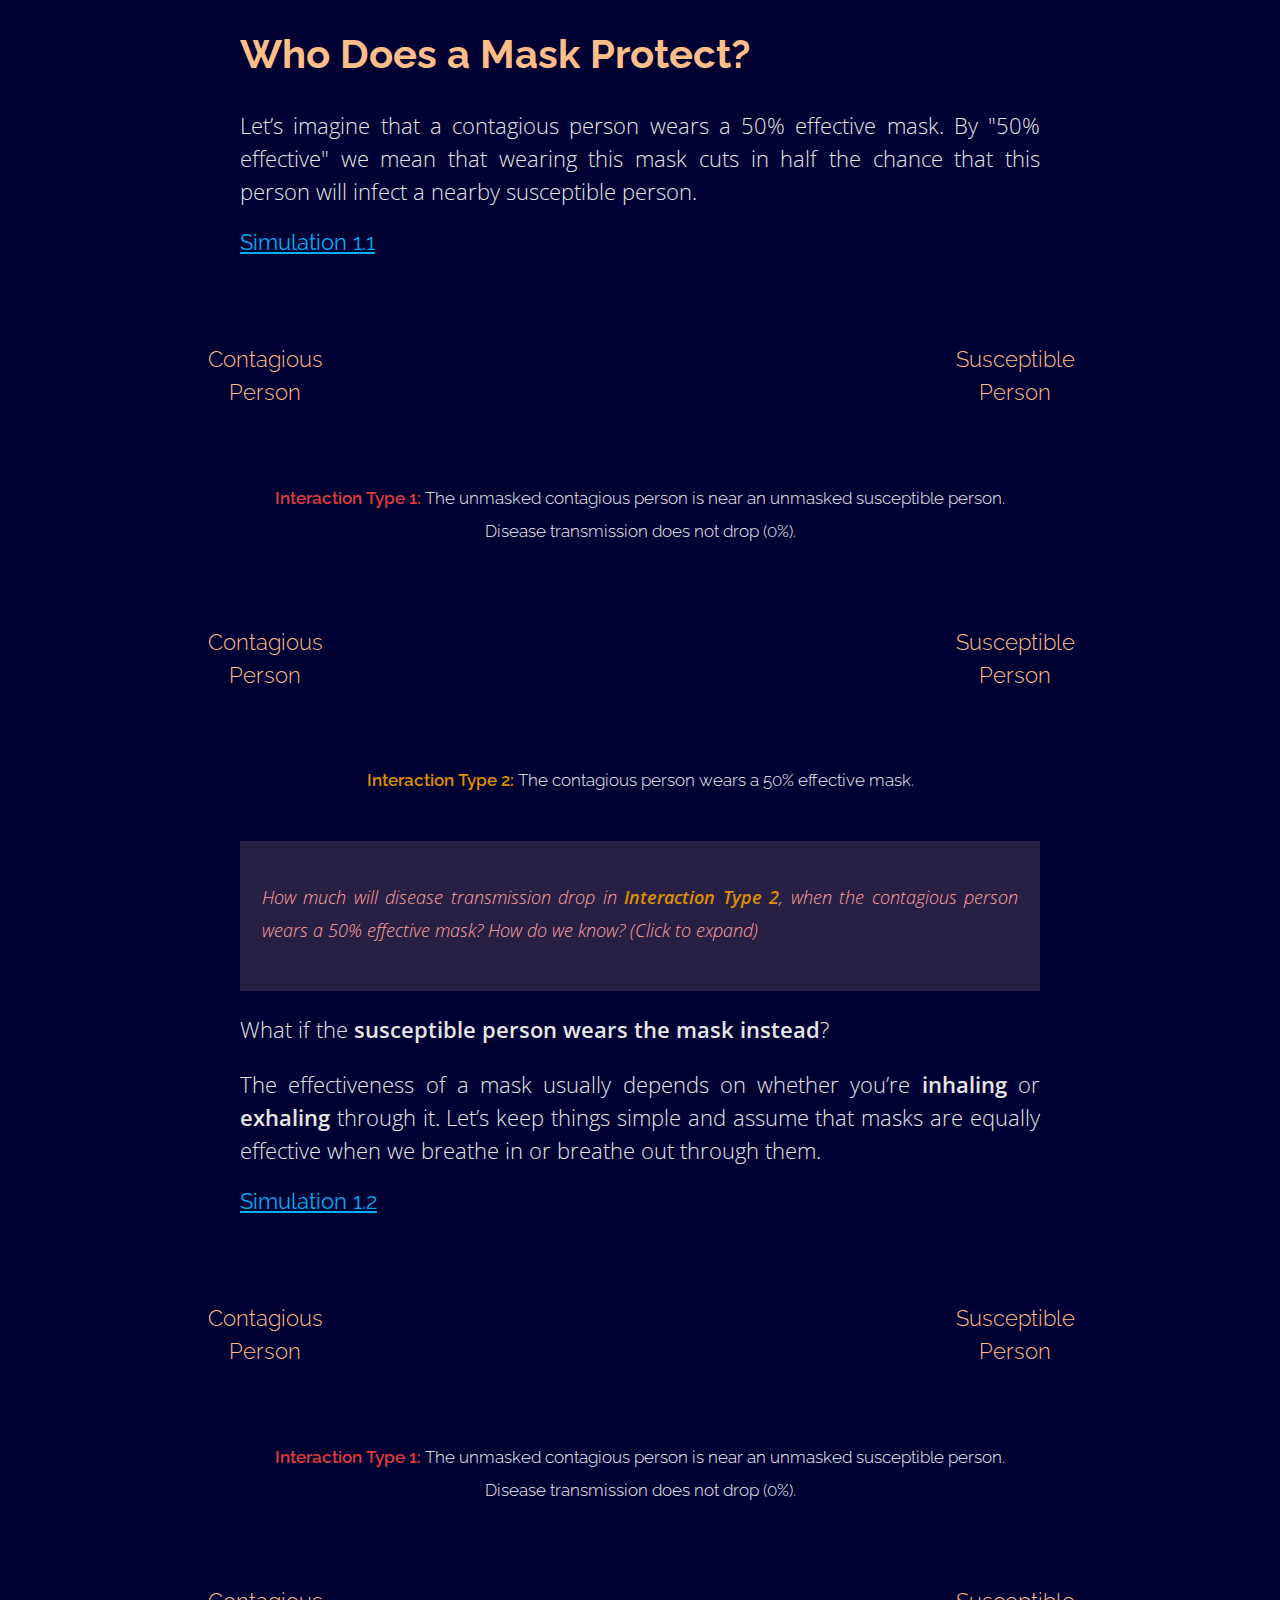
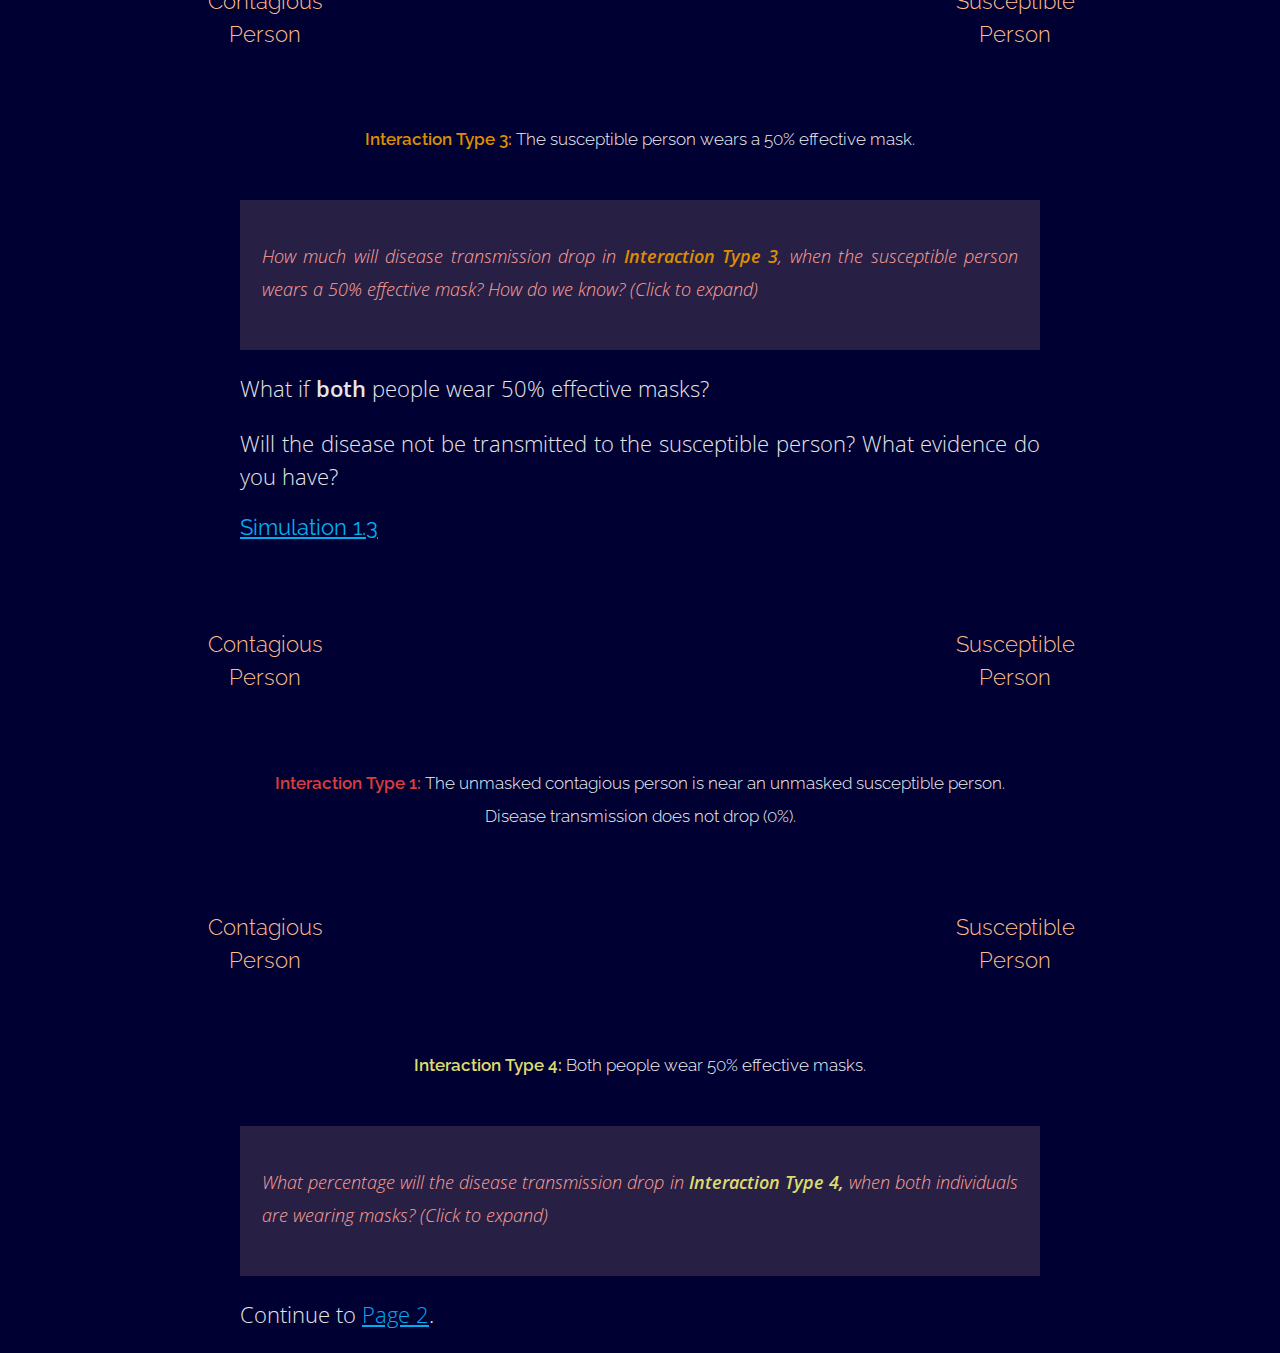
<file: index.html>
<!DOCTYPE html>

<html lang="en">

<head>

  <meta charset="utf-8">
  <title>Who Does a Mask Protect?</title>

  <meta name="viewport" content="width=device-width, initial-scale=1.0">
  <meta name="description" content="How Masks Stop the Spead of COVID-19">
  <meta name="author" content="Aatish Bhatia">
  <link rel="icon" href="favicon.ico" type="image/x-icon">

  <link href="https://fonts.googleapis.com/css2?family=Open+Sans:ital,wght@0,300;0,600;1,300;1,600&family=Raleway:wght@200;300;400;700&display=swap" rel="stylesheet"> 

  <link rel="stylesheet" type="text/css" href="css/normalize.css">
  <link rel="stylesheet" type="text/css" href="css/style.css">

  <!-- Twitter Card data -->
  <meta name="twitter:card" content="summary_large_image">
  <meta name="twitter:title" content="Who Does a Mask Protect?">
  <meta name="twitter:description" content="Even partly-effective masks can stop the spread of COVID-19, so long as enough people wear them.">
  <meta name="twitter:site" content="@aatishb">
  <!-- Twitter Summary card images must be at least 120x120px -->
  <meta name="twitter:image" content="https://aatishb.com/maskedu/assets/twitter-banner.png">
  
  <!-- Open Graph data -->
  <meta property="og:title" content="Who Does a Mask Protect?" />
  <meta property="og:type" content="article" />
  <meta property="og:url" content="https://aatishb.com/maskedu/" />
  <meta property="og:image" content="https://aatishb.com/maskedu/assets/twitter-banner.png" />
  <meta property="og:description" content="Even partly-effective masks can stop the spread of COVID-19, so long as enough people wear them." />

</head>

<body>
<div id="root" class="page">

  <div class="container">

    <h2>Who Does a Mask Protect?</h2>

    <p>
      Let’s imagine that a contagious person wears a 50% effective mask.
      By "50% effective" we mean that wearing this mask cuts in half the chance that this person will infect a nearby susceptible person.
    </p>

    <h3 id="1"><a href="#1">Simulation 1.1</a></h3>

  </div>

  <anim-with-caption :mask1="false" :mask2="false" contagiousperson="Contagious Person" susceptibleperson="Susceptible Person"><span class="red"><b>Interaction Type 1:</b></span> The unmasked contagious person is near an unmasked susceptible person.<br>Disease transmission does not drop (0%).</anim-with-caption>

  <anim-with-caption :mask1="true" :mask2="false" :eout="0.5" contagiousperson="Contagious Person" susceptibleperson="Susceptible Person"><span class="orange"><b>Interaction Type 2:</b></span> The contagious person wears a 50% effective mask.</anim-with-caption>

  <div class="container">
    <br>
    <aside @click="expandaside1 = true;">
      <span>
        <p>
          How much will disease transmission drop in <span class="orange"><b>Interaction Type 2</b></span>, when the contagious person wears a 50% effective mask? How do we know?
          <span v-if="!expandaside1">(Click to expand)</span>
        </p>
      </span>

      <span v-if="expandaside1">
        <p>
          In this interaction, the contagious person exhales through the mask. Since we assumed that the mask is 50% effective, disease transmission drops by 50%. We can see this in the simulation by noticing that about half the droplets make it through the barrier.
        </p>
        <img src="assets/route2-inv.png" alt="Disease Transmission in Interaction 2">
      </span>
    </aside>

  </div>

  <div class="container">

    <p>
      What if the <b>susceptible person wears the mask instead</b>?
    </p>

    <p>
      The effectiveness of a mask usually depends on whether you’re <b>inhaling</b> or <b>exhaling</b> through it.
      Let’s keep things simple and assume that masks are equally effective when we breathe in or breathe out through them.
    </p>

    <h3 id="2"><a href="#2">Simulation 1.2</a></h3>

  </div>

  <anim-with-caption :mask1="false" :mask2="false" contagiousperson="Contagious Person" susceptibleperson="Susceptible Person"><span class="red"><b>Interaction Type 1:</b></span> The unmasked contagious person is near an unmasked susceptible person.<br>Disease transmission does not drop (0%).</anim-with-caption>

  <anim-with-caption :mask1="false" :mask2="true" :ein="0.5" contagiousperson="Contagious Person" susceptibleperson="Susceptible Person"><span class="orange"><b>Interaction Type 3:</b></span> The susceptible person wears a 50% effective mask.</anim-with-caption>

  <div class="container">
    <br>
    <aside @click="expandaside2 = true;">
      <span>
        <p>
          How much will disease transmission drop in <span class="orange"><b>Interaction Type 3</b></span>, when the susceptible person wears a 50% effective mask? How do we know?
          <span v-if="!expandaside2">(Click to expand)</span>
        </p>
      </span>

      <span v-if="expandaside2">
        <p>
          In this interaction, the susceptible person inhales through the mask. Since we assumed the mask is equally effective on inhalation and exhalation, we still expect disease transmission to drop by 50%. We can see this in the simulation by noticing that about half the droplets make it through the barrier.
        </p>
        <img src="assets/route3-inv.png" alt="Disease Transmission in Interaction 3">
      </span>
    </aside>

  </div>

  <div class="container">
    <p>What if <b>both</b> people wear 50% effective masks?</p>

    <p>
      Will the disease not be transmitted to the susceptible person?
      What evidence do you have?
    </p>

    <h3 id="3"><a href="#3">Simulation 1.3</a></h3>

  </div>

  <anim-with-caption :mask1="false" :mask2="false" contagiousperson="Contagious Person" susceptibleperson="Susceptible Person"><span class="red"><b>Interaction Type 1:</b></span> The unmasked contagious person is near an unmasked susceptible person.<br>Disease transmission does not drop (0%).</anim-with-caption>

  <anim-with-caption :mask1="true" :mask2="true" :eout="0.5" :ein="0.5" contagiousperson="Contagious Person" susceptibleperson="Susceptible Person"><span class="yellow"><b>Interaction Type 4:</b></span> Both people wear 50% effective masks.</anim-with-caption>

  <div class="container">
    <br>
    <aside @click="expandaside3 = true;">
      <span>
        <p>
          What percentage will the disease transmission drop in <span class="yellow"><b>Interaction Type 4,</b></span> when both individuals are wearing masks?
          <span v-if="!expandaside3">(Click to expand)</span>
        </p> 
      </span>

      <span v-if="expandaside3">

        <p>
          In this interaction, both the contagious person and the susceptible person breathe through a mask.
          Based on our assumptions, the first mask cuts disease transmission in half, and the second mask cuts it in half again.
        </p>

        <p>
          So when <i>both</i> people wear masks, disease transmission is halved twice, i.e. it is quartered.
          We can see this in the simulation by noticing that some droplets make it through both barriers. 
        </p>

        <p>
          Since 50% × 50% = 25%, in this scenario disease transmission becomes 25%, which means the <b>drop in disease transmission</b> is 75%.
        </p>

        <img src="assets/route4-inv.png" alt="Disease Transmission in Interaction 4">

      </span>
    </aside>
    <p>Continue to <a href="page2.html">Page 2</a>.</p>
  </div>

</div>

<script src="libraries/plotly-basic.min.js"></script>
<script src="libraries/vue.min.js"></script>
<script src="https://polyfill.io/v3/polyfill.min.js?features=IntersectionObserver"></script>
<script src="libraries/vue-observe-visibility.js"></script>
<script src="libraries/p5.min.js"></script>
<script src="libraries/lambertw.js"></script>
<script src="js/vue-definitions.js"></script>
</body>

</html>
</file>
<file: css/style.css>
html, body {
  width: 100%;
  height: 100%;
  margin: 0;
  font-size: 22px;
}

body {
  font-family: 'Open Sans', sans-serif;
  font-size: 1rem;
  line-height: 1.5rem;
  font-weight: 300;
  color: rgb(230,230,230);
  background-color: rgb(0,0,51);
  /* anti-aliasing for crisper fonts */
  -webkit-font-smoothing: subpixel-antialiased;
  text-rendering: optimizeLegibility;
}

img {
  max-width: 100%;
  height: auto;
}

p {
  margin-bottom: 1rem;
  text-align: justify;
}

aside {
  background-color: rgb(40, 32, 68);
  color: rgb(255, 161, 155);
  font-size: 0.8rem;
  font-style: italic;
  padding: 1rem;
  text-align: justify;
}

aside a {
  color: rgb(255, 209, 137);
}

h1, h2, h3, h4 {
  font-family: 'Raleway', 'Tinos', sans-serif;
  line-height: 1.1;
  color: rgb(255, 190, 137);
}

h1 {
  text-align: center;
  font-weight: 200;
  font-size: 3rem;
}

h2 {
  font-weight: 700;
  font-size: 1.8rem;
}

h3 {
  /*text-align: center;*/
  font-weight: 400;
  font-size: 1rem;
}

h4 {
  text-align: center;
  font-weight: 300;
  font-size: 1rem;
}

i {
  font-style: italic;
}

b {
  font-weight: 600;
}

a {
  color: #00aeef;
}

.yellow {
  color: rgb(220, 220, 110);
}

.red {
  color: rgb(220, 60, 60);
}

.orange {
  color: rgb(220, 142, 0);
}

.big {
  font-size: 1.25rem;
}
.bigger {
  font-size: 1.75rem;
  font-weight: 600;
}

.smaller > div {
  font-size: 1rem !important;
}

.stretch {
  width: 100%;
}

.page {
  display: flex;
  flex-direction: column;
  align-items: center;
}

.container {
  max-width: 800px;
}

.component {
  padding-top: 1rem;
  padding-bottom: 1rem;
}

.graph {
  width: 100%;
  height: 700px;
}

.graphic {
  width: 100%;
  font-family: 'Raleway', 'Tinos', sans-serif;
  background-color: rgb(0, 0, 51);
  color: rgb(240,240,240);
  display: flex;
  flex-direction: row;
  justify-content: center;
  /*margin-top: 0.5rem;*/
  margin-bottom: 0.5rem;
}

.graphic-container {
  flex-basis: 85%;
  max-width: 1000px;
  display: flex;
  flex-direction: column;
  align-items: center;
}

.row {
  width: 100%;
  display: flex;
  flex-direction: row;
  justify-content: center;
}

.verticalalign {
  align-items: center;
}


.wrap {
  flex-wrap: wrap;
}

.column {
  display: flex;
  flex-direction: column;
  /*font-size: 1.25rem;*/
  color: rgb(255, 190, 137);
}

.column > div {
  /*border: solid 1px;*/
  margin-bottom: 1rem;
}

.center {
  display: flex;
  width: 100%;
  height: 100%;
  flex-direction: column;
  align-items: center;
  justify-content: center;
  text-align: center;
}


.label {
  padding: 2rem;
  color: rgb(255, 190, 137);
}

.caption {
  width: 750px;
  margin-top: 0.25rem;
  padding-left: 1rem;
  padding-right: 1rem;
  font-size: 0.75rem;
  text-align: center;
}

/* two column */
.big-small > div:nth-child(1) {
  flex-basis: 60%;
}

.big-small > div:nth-child(2) {
  flex-basis: 40%;
}

/* two column */
.small-big > div:nth-child(1) {
  flex-basis: 40%;
}

.small-big > div:nth-child(2) {
  flex-basis: 60%;
}

/* three column */
.big-small-small > div:nth-child(1) {
  flex-basis: 60%;
}

.big-small-small > div:nth-child(2) {
  flex-basis: 20%;
}

.big-small-small > div:nth-child(3) {
  flex-basis: 20%;
}


/* three column */
.small-big-small > div:nth-child(1) {
  flex-basis: 25%;
}

.small-big-small > div:nth-child(2) {
  flex-basis: 50%;
}

.small-big-small > div:nth-child(3) {
  flex-basis: 25%;
}


/* four column */
.small-big-small-small > div:nth-child(1) {
  flex-basis: 20%;
}

.small-big-small-small > div:nth-child(2) {
  flex-basis: 40%;
}

.small-big-small-small > div:nth-child(3) {
  flex-basis: 20%;
}

.small-big-small-small > div:nth-child(4) {
  flex-basis: 20%;
}

/* four column */
.small-small-big-small > div:nth-child(1) {
  flex-basis: 20%;
}

.small-small-big-small > div:nth-child(2) {
  flex-basis: 20%;
}

.small-small-big-small > div:nth-child(3) {
  flex-basis: 40%;
}

.small-small-big-small > div:nth-child(4) {
  flex-basis: 20%;
}



.onehundredpx > div {
  height: 100px;
 /*border-bottom: 0.5rem solid rgb(36,3,64);*/
}

.fiftypx > div {
  height: 50px;
}

.short {
  height: 50px;
}

.twohundredpx > div {
  height: 200px;
}

.nocursor {
  cursor: none;
}

.splash {
  margin-top: 1rem;
  margin-bottom: 1rem;
  text-align: center;
  color: rgb(255, 190, 137);
}

.bigsplash {
  font-size: 1rem;
  margin-bottom: 0.5rem;
  text-align: center;
  color: rgb(255, 190, 137);
}

.dotted {
  border-bottom: dotted 2px rgba(255, 190, 137, 0.5);  
}

.solid {
  border-bottom: solid 2px rgba(255, 190, 137, 0.5);  
}

.dashed {
  border-bottom: dashed 2px rgba(255, 190, 137, 0.5);  
}

.dotted-red {
  border-bottom: dotted 2px rgba(220, 0, 0, 0.5);  
}

.dotted-yellow {
  border-bottom: dotted 2px rgba(180, 180, 0, 0.5);  
}

.dotted-green {
  border-bottom: dotted 2px rgba(0, 220, 0, 0.5);  
}

.half > div {
  flex-basis: 50%;
}

.third > div {
  flex-basis: 33%;
}

button {
  padding: 0.3rem;
  font-size: 1rem;
  width: 5rem;

  text-align: center;
  text-decoration: none;

  transition-duration: 0.4s;

  background-color: rgb(85, 56, 100);
  color: rgb(254, 199, 81);
  border: 0.125rem solid rgb(85, 56, 100);
  border-radius: 0.25rem;
}

button:hover {
  background-color: rgb(69,10,76);
  border: 0.125rem solid rgb(69,10,76);
  color: rgb(254, 199, 81);
}


.slider {
  -webkit-appearance: none;
  width: 100%;
  height: 12px;
  border-radius: 3px;  
  background: rgb(85, 56, 100);
  outline: none;
  opacity: 1;
  -webkit-transition: .4s;
  transition-duration: 0.4s;
}

.slider::-webkit-slider-thumb {
  -webkit-appearance: none;
  appearance: none;
  width: 25px;
  height: 25px;
  border-radius: 50%; 
  border-color: rgb(40, 32, 68);
  background: rgb(254, 199, 81);
  cursor: pointer;
}

.slider::-moz-range-thumb {
  width: 25px;
  height: 25px;
  border-radius: 50%;
  border-color: rgb(40, 32, 68);
  background: rgb(254, 199, 81);
  cursor: pointer;
}

.slider:hover {
  background: rgb(69,10,76);;
}

.header {
  width: 100%;
  height: 400px;
  margin-bottom: 1rem;
  background-color: rgb(0, 0, 51);
  font-family: 'Raleway', 'Tinos', sans-serif;
  color: #F6A660;
  position: relative;
}

.header a {
  color: rgb(255, 161, 155);
}

.header h5 {
  text-align: center;
  font-weight: 200;
  font-size: 0.75rem;
  color: rgb(255, 161, 155);
}

.header ul {
  list-style-type:none;
  margin: 0;
  padding: 0;  
}

.header li {
  display: inline;  
}

.overlay {
  display: flex;
  flex-direction: row;
  justify-content: center;
  align-items: center;
  overflow: none;
  z-index: 2;
  width: 100%;
  height: 100%;
  position: absolute;
  left: 0; top: 0; right: 0; bottom: 0;
}

.ending {
  width: 100%;
  height: 400px;  
  position: relative;
}

.footer {
  background-color: rgb(40, 32, 68);
  color: rgb(255, 161, 155);
  padding-bottom: 1rem;
}

.footer a {
  color: rgb(255, 209, 137);
}

@media only screen and (max-width: 850px) {

  html {
    font-size: 16px;
  }

  .container {
    width: 85%;
  }

  .graphic-container {
    flex-basis: 95%;
  }

  .column {
    font-size: 1rem;
  }

  .label {
    display: none;
  }

  .onehundredpx > div {
    height: 100px;
  }

  .twohundredpx > div {
    height: 100px;
  }

  .splash {
    font-size: 1rem;
  }

  .graph {
    height: 75vh;
    min-height: 500px;
  }

  .caption {
    width: 100%;
  }

}

@media only screen and (max-width: 400px) {

  .onehundredpx > div {
    height: 50px;
  }

  .twohundredpx > div {
    height: 50px;
  }

  .graph {
    height: 75vh;
    min-height: 400px;
  }

  .caption {
    width: 100%;
  }

  .padabove {
    padding-top: 1rem;
  }

}
</file>
